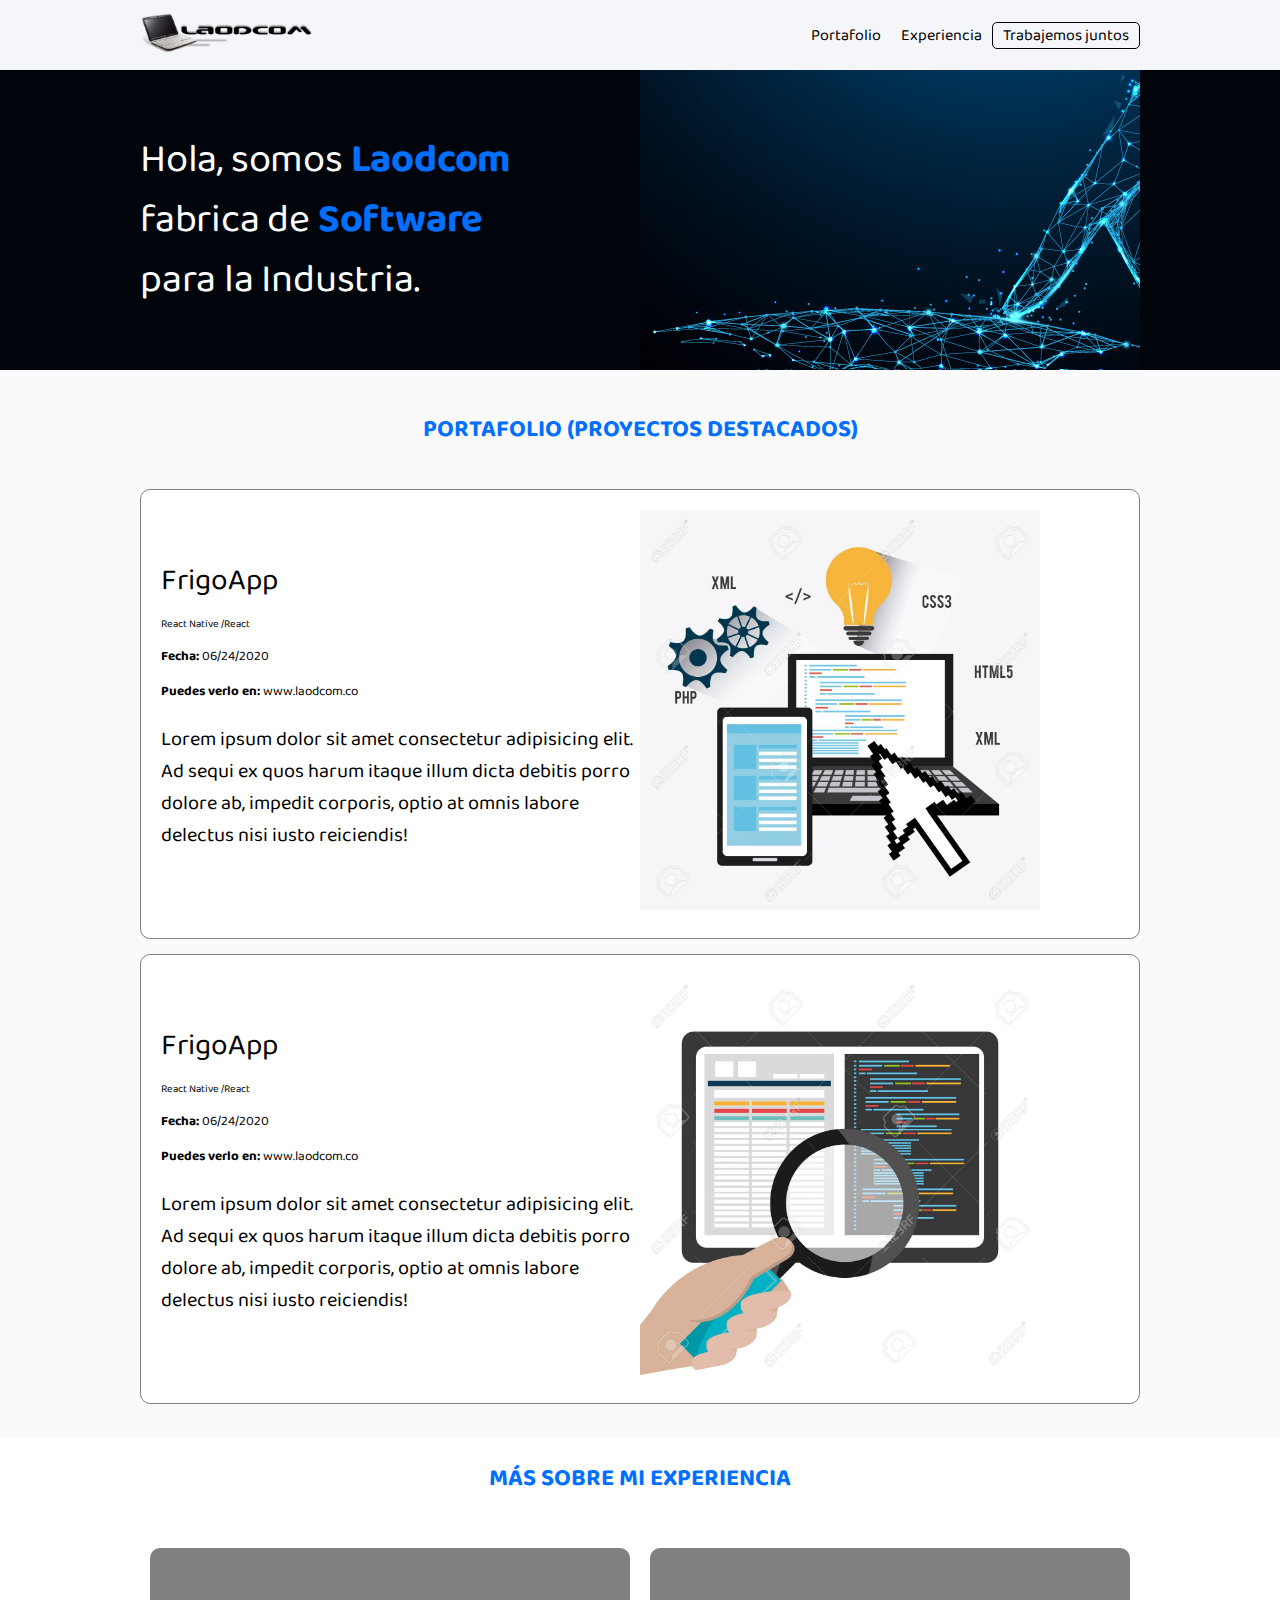
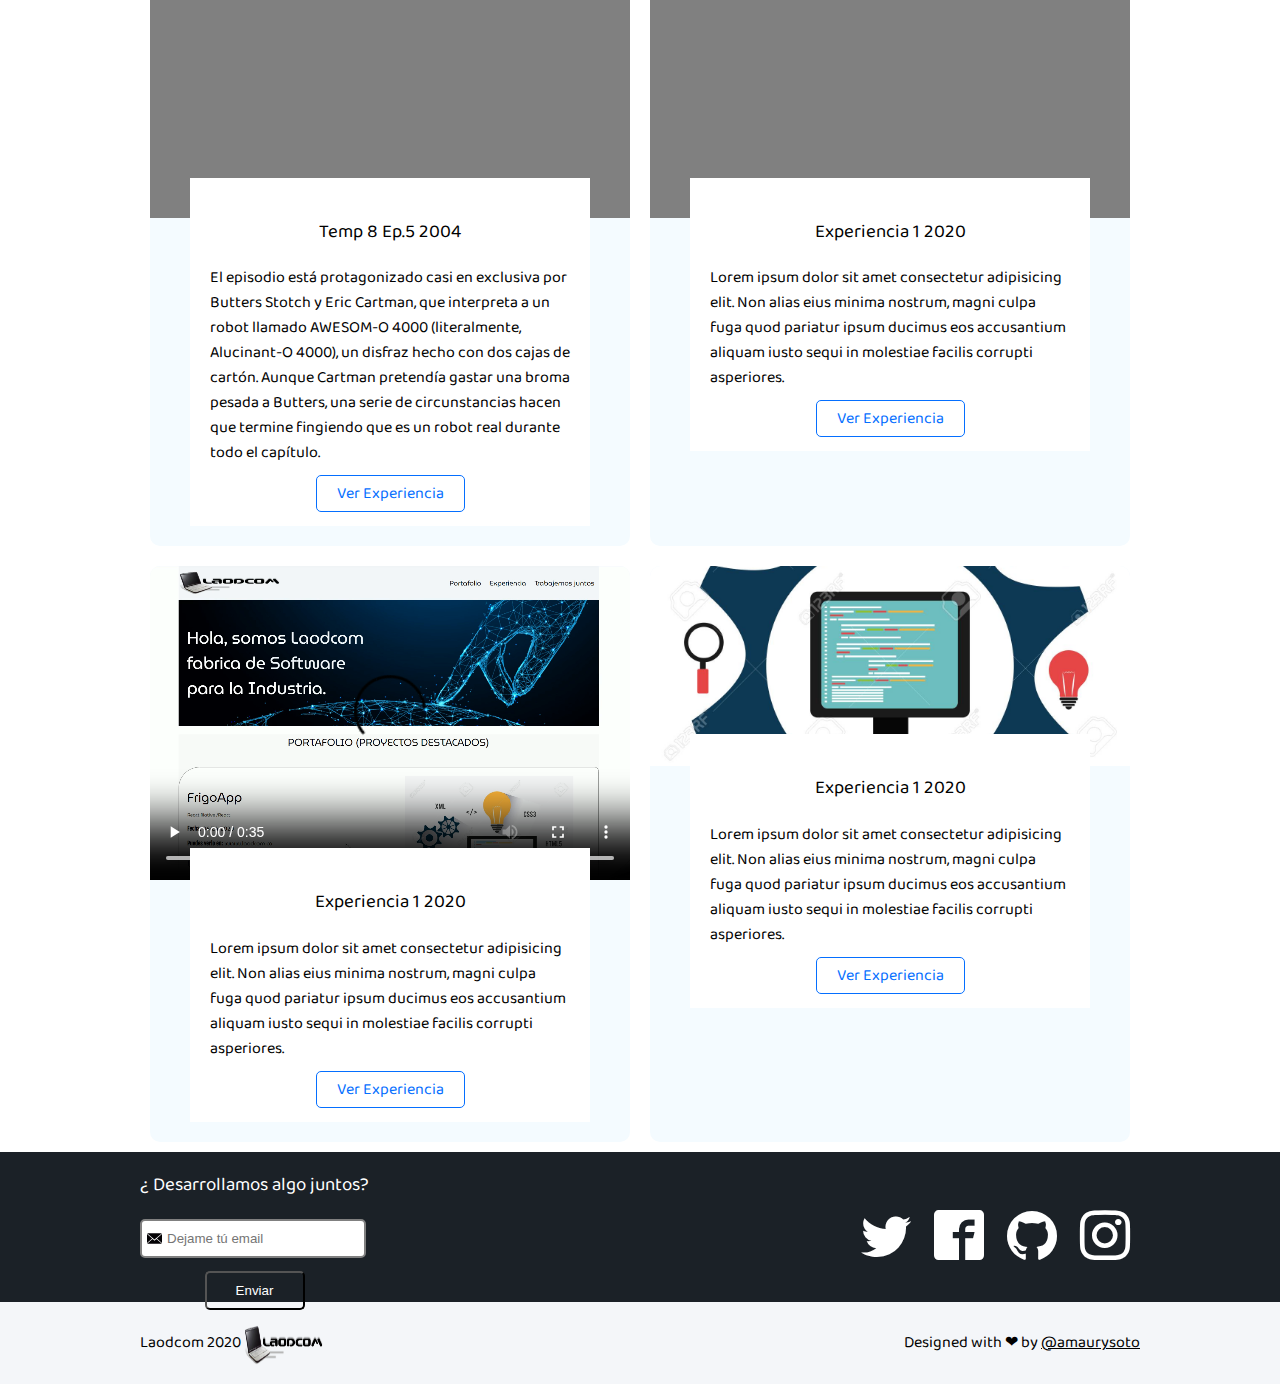
<file: index.html>
<!DOCTYPE html>
<html lang="en">
  <head>
    <meta charset="UTF-8" />
    <meta name="viewport" content="width=device-width, initial-scale=1.0" />
    <title>Laodcom</title>
    <link rel="icon" type="image/png" href="images/favi.png" />
    <link
      href="https://fonts.googleapis.com/css2?family=MuseoModerno&display=swap"
      rel="stylesheet"
    />
    <link
      href="https://fonts.googleapis.com/css2?family=Baloo+2&display=swap"
      rel="stylesheet"
    />
    <link
      href="https://fonts.googleapis.com/css2?family=Fjalla+One&family=Source+Sans+Pro:wght@200;400&display=swap"
      rel="stylesheet"
    />
    <!--     <link
      rel="stylesheet"
      href="estilos/media.css"
      media="screen and (max-width:768px) "
    /> -->
    <link rel="stylesheet" href="estilos/estilos.css" />
    <meta name="viewport" content="width=device-width, initial-scale=1" />
  </head>
  <body>
    <div class="icon-menu burger-button" id="burger-menu"></div>
    <header class="header">
      <div class="wrapper">
        <figure class="logo">
          <img src="images/logo.png" alt="Logo de Laod" height="50px" />
        </figure>
        <nav class="menu">
          <ol>
            <li>
              <a class="link" href="#portafolio">Portafolio</a>
            </li>
            <li>
              <a class="link" href="#experiencia">Experiencia</a>
            </li>
            <li>
              <a class="link contacto" href="#contacto">Trabajemos juntos</a>
            </li>
          </ol>
        </nav>
      </div>
    </header>
    <section class="hero">
      <div class="wrapper">
        <h1>
          Hola, somos <strong>Laodcom<br /></strong> fabrica de
          <strong>Software</strong>
          <br />
          para la Industria.
        </h1>
        <img
          class="hero-image"
          src="images/dedo.jpg"
          width="500"
          height="300"
          alt="imagen principal del sitio"
        />
      </div>
    </section>

    <section id="portafolio" class="portfolio">
      <div class="wrapper">
        <h2>Portafolio (Proyectos destacados)</h2>
        <article class="project">
          <div class="project-details">
            <h3 class="project-title">FrigoApp</h3>
            <h6 class="project-course">React Native /React</h6>
            <p class="project-date">
              <small><strong>Fecha:</strong> 06/24/2020</small>
            </p>
            <p class="project-url">
              <small><strong>Puedes verlo en:</strong> www.laodcom.co</small>
            </p>
            <p class="project-description">
              Lorem ipsum dolor sit amet consectetur adipisicing elit. Ad sequi
              ex quos harum itaque illum dicta debitis porro dolore ab, impedit
              corporis, optio at omnis labore delectus nisi iusto reiciendis!
            </p>
          </div>

          <figure class="project-imageContainer">
            <img
              class="project-image"
              src="images/soft1.jpg"
              alt=""
              width="400"
            />
          </figure>
        </article>
        <article class="project">
          <div class="project-details">
            <h3 class="project-title">FrigoApp</h3>
            <h6 class="project-course">React Native /React</h6>
            <p class="project-date">
              <small><strong>Fecha:</strong> 06/24/2020</small>
            </p>
            <p class="project-url">
              <small><strong>Puedes verlo en:</strong> www.laodcom.co</small>
            </p>
            <p class="project-description">
              Lorem ipsum dolor sit amet consectetur adipisicing elit. Ad sequi
              ex quos harum itaque illum dicta debitis porro dolore ab, impedit
              corporis, optio at omnis labore delectus nisi iusto reiciendis!
            </p>
          </div>

          <figure class="project-imageContainer">
            <img
              class="project-image"
              src="images/soft2.jpg"
              alt=""
              width="400"
            />
          </figure>
        </article>
      </div>
    </section>

    <h2>Más sobre mi experiencia</h2>

    <section id="experiencia" class="event-list">
      <div class="wrapper">
        <article class="event">
          <figure class="event-imageContainer">
            <div class="flexible-video">
              <iframe
                class="youtube-video"
                width="560"
                height="315"
                src="https://www.youtube.com/embed/K3GlI67JHVw"
                frameborder="0"
                allow="accelerometer; autoplay; encrypted-media; gyroscope; picture-in-picture"
                allowfullscreen
              ></iframe>
            </div>
            <!--             <img
              class="event-image"
              src="images/soft4.jpg"
              alt="Imagen exp1"
              width="500"
            /> -->
          </figure>
          <div class="event-detail">
            <h3 class="event-title">Temp 8 Ep.5 2004</h3>
            <p class="event-description">
              El episodio está protagonizado casi en exclusiva por Butters
              Stotch y Eric Cartman, que interpreta a un robot llamado AWESOM-O
              4000 (literalmente, Alucinant-O 4000), un disfraz hecho con dos
              cajas de cartón. Aunque Cartman pretendía gastar una broma pesada
              a Butters, una serie de circunstancias hacen que termine fingiendo
              que es un robot real durante todo el capítulo.
            </p>
            <a
              class="event-url"
              href="https://www.youtube.com/watch?v=JiR0M-rFWfk"
              target="_blank"
              >Ver Experiencia</a
            >
          </div>
        </article>
        <article class="event">
          <figure class="event-imageContainer">
            <div class="flexible-video">
              <iframe
                class="youtube-video"
                width="560"
                height="315"
                src="https://www.youtube.com/embed/Ze5LRmcmYGA"
                frameborder="0"
                allow="accelerometer; autoplay; encrypted-media; gyroscope; picture-in-picture"
                allowfullscreen
              ></iframe>
            </div>
            <!--             <img
              class="event-image"
              src="images/soft4.jpg"
              alt="Imagen exp1"
              width="500"
            /> -->
          </figure>
          <div class="event-detail">
            <h3 class="event-title">Experiencia 1 2020</h3>
            <p class="event-description">
              Lorem ipsum dolor sit amet consectetur adipisicing elit. Non alias
              eius minima nostrum, magni culpa fuga quod pariatur ipsum ducimus
              eos accusantium aliquam iusto sequi in molestiae facilis corrupti
              asperiores.
            </p>
            <a
              class="event-url"
              href="https://www.youtube.com/watch?v=JiR0M-rFWfk"
              target="_blank"
              >Ver Experiencia</a
            >
          </div>
        </article>
        <article class="event">
          <figure class="event-imageContainer">
            <!-- <img
              class="event-image"
              src="images/soft4.jpg"
              alt="Imagen exp1"
              width="500"
            /> -->
            <video
              class="html-video"
              src="/images/video.mp4"
              width="1428"
              height="934"
              controls
            ></video>
          </figure>
          <div class="event-detail">
            <h3 class="event-title">Experiencia 1 2020</h3>
            <p class="event-description">
              Lorem ipsum dolor sit amet consectetur adipisicing elit. Non alias
              eius minima nostrum, magni culpa fuga quod pariatur ipsum ducimus
              eos accusantium aliquam iusto sequi in molestiae facilis corrupti
              asperiores.
            </p>
            <a
              class="event-url"
              href="https://www.youtube.com/watch?v=JiR0M-rFWfk"
              target="_blank"
              >Ver Experiencia</a
            >
          </div>
        </article>
        <article class="event">
          <figure class="event-imageContainer">
            <img
              class="event-image"
              src="images/soft4.jpg"
              alt="Imagen exp1"
              width="500"
            />
          </figure>
          <div class="event-detail">
            <h3 class="event-title">Experiencia 1 2020</h3>
            <p class="event-description">
              Lorem ipsum dolor sit amet consectetur adipisicing elit. Non alias
              eius minima nostrum, magni culpa fuga quod pariatur ipsum ducimus
              eos accusantium aliquam iusto sequi in molestiae facilis corrupti
              asperiores.
            </p>
            <a
              class="event-url"
              href="https://www.youtube.com/watch?v=JiR0M-rFWfk"
              target="_blank"
              >Ver Experiencia</a
            >
          </div>
        </article>
      </div>
    </section>

    <section id="contacto" class="contact">
      <div class="wrapper">
        <form action="" class="form-email">
          <h3>¿ Desarrollamos algo juntos?</h3>
          <input type="text" placeholder="Dejame tú email" name="" id="email" />
          <button class="contact-button">Enviar</button>
        </form>
        <div class="social">
          <a href="" class="social-link icon-twitter"></a>
          <a href="" class="social-link icon-facebook2"></a>
          <a href="" class="social-link icon-github"></a>
          <a href="" class="social-link icon-instagram"></a>
        </div>
      </div>
    </section>
    <footer class="footer">
      <div class="wrapper">
        <div>
          <p>
            Laodcom 2020
            <img
              src="images/logo.png"
              width="80"
              height="50"
              alt="img platzi"
            />
          </p>
        </div>
        <div>
          <p>
            Designed with ❤ by
            <a href="https://twitter.com/AmaurySoto" target="_blank"
              >@amaurysoto</a
            >
          </p>
        </div>
      </div>
    </footer>
    <script>
      const ipad = window.matchMedia("screen and (max-width: 767px)");
      const menu = document.querySelector(".menu");
      const burgerButton = document.querySelector("#burger-menu");

      ipad.addListener(validation);

      function validation(evento) {
        if (evento.matches) {
          burgerButton.addEventListener("click", hideShow);
        } else burgerButton.removeEventListener("click", hideShow);
        console.log(evento.matches);
      }
      validation(ipad);

      function hideShow() {
        if (menu.classList.contains("is-active")) {
          menu.classList.remove("is-active");
        } else {
          menu.classList.add("is-active");
        }
      }
    </script>
  </body>
</html>
</file>
<file: estilos/media.css>
body {
  border: 10px solid red;
}
</file>
<file: estilos/estilos.css>
/* reglas
selectores
declaraciones
propiedades
valores */

/* seletor de etiqueta  header - section - article - nav */
/* header {
  background: pink;
  color: red
} */

/* selector descendente  */
/* body header div nav ol li a  */

/* selector de clase . */

/* .link */

/* selector de id # */
/* #portafolio */

/* gris oscuro = #1d252c */
/* gris claro = #626262 */
/* background gris = #1b2127 */
/* celeste = #026fff */
@font-face {
  font-family: "icomoon";
  src: url("../fonts/icomoon.eot?tzue5b");
  src: url("../fonts/icomoon.eot?tzue5b#iefix") format("embedded-opentype"),
    url("../fonts/icomoon.ttf?tzue5b") format("truetype"),
    url("../fonts/icomoon.woff?tzue5b") format("woff"),
    url("../fonts/icomoon.svg?tzue5b#icomoon") format("svg");
  font-weight: normal;
  font-style: normal;
  font-display: block;
}

[class^="icon-"],
[class*=" icon-"] {
  /* use !important to prevent issues with browser extensions that change fonts */
  font-family: "icomoon" !important;
  speak: never;
  font-style: normal;
  font-weight: normal;
  font-variant: normal;
  text-transform: none;
  line-height: 1;

  /* Better Font Rendering =========== */
  -webkit-font-smoothing: antialiased;
  -moz-osx-font-smoothing: grayscale;
}

.icon-menu:before {
  content: "\e9bd";
}
.icon-facebook2:before {
  content: "\ea91";
}
.icon-instagram:before {
  content: "\ea92";
}
.icon-twitter:before {
  content: "\ea96";
}
.icon-github:before {
  content: "\eab0";
}

body {
  font-family: "Baloo 2", cursive;
  margin: 0;
}

h1,
h2,
h3,
h4,
h5,
h6 {
  font-family: "Baloo 2", cursive;
  font-weight: normal;

  /* font-style: italic; */
}
h2 {
  text-align: center;
}

h1 {
  font-size: 40px;
  line-height: 1.5;
  letter-spacing: -0.2px;
  color: white;
  margin: 0;
  /* margin: 100px 150px 70px 30px; */
  /* text-transform: uppercase; */
  /* text-decoration: dashed; */
}
h1 strong {
  color: #026fff;
}
h2 {
  color: #026fff;
  text-transform: uppercase;
  font-family: "Baloo 2", cursive;
  font-weight: bold;
  font-size: 24px;
  margin-bottom: 40px;
}

.hero {
  height: 300px;
  /* background-image: url('../images/dedo.jpg'); */
  background-color: #00050b;
  /* background-size: 500px 300px; */
  /* background-repeat: no-repeat; */
  /* background-position-x: right; */
  display: flex;
  align-items: center;
  justify-content: space-between;
  flex-wrap: wrap;
}

.hero-image {
  object-fit: cover;
}

.portfolio {
  background: #fafafa;
  padding: 20px;
  /* background: red; */
}

.project {
  /* border-top: 10px solid red;
  border-right: 10px solid green;
  border-left: 10px solid orange;
  border-bottom: 10px solid pink; */
  /* color: blue; */
  /* border-top-color: red;
  border-top-width: 15px;
  border-top-style: solid; */
  border: 1px solid gray;
  border-radius: 10px;
  /* border-top-left-radius: 50px;
  border-top-right-radius: 10px;
  border-bottom-left-radius: 10px;
  border-bottom-right-radius: 10px; */
  /* margin: 10px; */
  margin-bottom: 15px;
  /* margin-right
  margin-left 
  margin-top */
  padding: 20px;
  background: white;
  display: flex;
  align-items: center;
  justify-content: space-between;
  flex-wrap: wrap;
}
.project-course,
.project-date,
.project-url {
  margin: 10px 0;
}
.project-description {
  font-size: 20px;
}
.project strong {
  font-family: "Baloo 2", cursive;
}
/* .project-date {
  margin: 10px 0;
} */

.project-title {
  font-size: 30px;
  margin-top: 0;
  margin-bottom: 10px;
}

.project-details {
  width: 50%;
}

.project-imageContainer {
  width: 50%;
}

.project-imageContainer img {
  max-width: 100%;
}
/* .project-image {
  width: 100%;
} */
.header {
  background-color: #f4f6f9;
  color: black;
  display: flex;
  height: 70px;
  align-items: center;
  justify-content: space-between;
  flex-wrap: wrap;
}

ol,
ul {
  margin: 0;
  padding: 0;
  list-style: none;
}

figure {
  margin: 0;
}

.header a {
  color: black;
  text-decoration: none;
}

.menu {
  height: inherit;
}
.header ol {
  display: flex;
  height: inherit;
}
.header ol li {
  height: inherit;
}
.header ol li .contacto {
  height: initial;
  margin-top: 22px;
  border: 1px solid;
  border-radius: 5px;
}
.header a {
  display: flex;
  align-items: center;
  height: inherit;
  padding: 0 10px;
}

.flexbox {
  display: flex;
  /* flex-wrap: nowrap; */
  flex-wrap: wrap;
  /* flex-direction: column; */
}

.box {
  width: 50px;
  height: 50px;
  margin: 5px;
  border: 1px solid red;

  flex-shrink: 0;
}

.footer {
  color: black;
  background-color: #f4f6f9;
  display: flex;
  align-items: center;
  justify-content: space-between;
  flex-wrap: wrap;
}

.footer img {
  vertical-align: middle;
}

.footer a {
  color: black;
}

.event-list {
  display: flex;
  flex-wrap: wrap;
}
.event-list-title {
  margin-left: 20px;
}
.event {
  margin: 1%;
  width: 48%;
  flex-shrink: 0;
  border-radius: 10px;
  overflow: hidden;
  background: #f4fbff;
}
.event img {
  width: 480px;
  height: 200px;
  object-fit: cover;
}
.event-detail {
  margin: 20px 40px;
  margin-top: -40px;
  background-color: white;
  position: relative;
  padding: 20px;
  text-align: center;
}
.event-description {
  text-align: left;
}

.event-url {
  color: #056fff;
  border: 1px solid;
  padding: 5px 20px;
  text-decoration: none;
  border-radius: 5px;
}

.contact {
  background-color: #1b2127;
  color: white;
  height: 150px;
  display: flex;
  align-items: center;
  justify-content: space-between;
  flex-wrap: wrap;
}

.social {
}

.social-link {
  display: inline-block;
  width: 50px;
  height: 50px;
  margin: 0 10px;
  background-size: 50px 50px;
  color: white;
  text-decoration: none;
  font-size: 50px;
}

.social-link.twitter {
  background-image: url("../images/twitter.svg");
}
.social-link.facebook {
  background-image: url("../images/facebook.svg");
}
.social-link.github {
  background-image: url("../images/github.svg");
}
.social-link.instagram {
  background-image: url("../images/instagram.svg");
}

.form-email input {
  border-color: gray;
  border-style: solid;
  border-radius: 5px;
  padding: 10px 20px 10px 25px;
  background-image: url("../images/envelope.svg");
  background-size: 15px 15px;
  background-repeat: no-repeat;
  background-position-y: center;
  background-position-x: 5px;
}

.form-email button {
  display: block;
  background: transparent;
  color: white;
  padding: 10px 0;
  border-radius: 5px;
  width: 100px;
  margin-top: 10px;
  margin: 1em auto;
}

.form-email h3 {
  font-family: "Baloo 2", cursive;
}

.wrapper {
  /* border: 1px solid red; */
  max-width: 1000px;

  /* width: 100%; */
  flex: 1;
  margin: 0 auto;
  display: inherit;
  justify-content: inherit;
  align-items: inherit;
  height: inherit;
  flex-wrap: inherit;
}

.html-video {
  width: 100%;
  height: auto;
}

.flexible-video {
  width: 100%;
  height: 0px;
  padding-top: 56.25%;
  background-color: grey;
  position: relative;
}
.youtube-video {
  width: 100%;
  height: 100%;
  position: absolute;
  top: 0;
  bottom: 0;
  left: 0;
  right: 0;
  z-index: 2;
}

.burger-button {
  width: 40px;
  height: 40px;
  border-radius: 50%;
  background-color: rgba(0, 0, 0, 0.8);
  display: none;
  line-height: 40px;
  text-align: center;
  left: 5px;
  top: 5px;
  position: fixed;
  z-index: 5;
  color: white;
  font-size: 1.5em;
}
/* desktop first que empieces desde el MQ más grande */

@media screen and (max-width: 1024px) {
  .hero {
    height: auto;
    position: relative;
    overflow: hidden;
    padding: 2em;
  }
  .hero-image {
    position: absolute;
    z-index: 1;
    left: 0;
    right: 0;
    top: 0;
    bottom: 0;
    width: 100%;
    overflow: hidden;
    /* filter: opacity(80%) blur(1px); */
  }
  h1 {
    font-size: 2em;
    z-index: 2;
    text-shadow: 1px 2px 2px#000;
  }
  .wrapper {
    padding: 0 15px;
  }
  .form-email {
    margin-top: -10px;
  }
}

@media screen and (max-width: 767px) {
  .burger-button {
    display: block;
  }
  .header {
    display: block;
    height: auto;
  }
  .header ol {
    display: initial;
    justify-content: center;
  }
  .header ol li {
    height: 25px;
    margin-top: 5em;
  }

  .header a {
    justify-content: center;
    cursor: pointer;
    font-size: 1em;
    color: white;
    height: 40px;
    text-decoration: underline;
    /* border: 2px solid lightcoral; */
    margin-bottom: 50px;
  }

  a:hover {
    border: 1px solid gainsboro;
    cursor: pointer;
  }
  .header .logo {
    text-align: center;
  }

  .menu {
    position: fixed;
    background-color: rgba(0, 0, 0, 0.8);
    z-index: 3;
    top: 0;
    left: -100vw; /* Para que el menu se oculte a la izquierda y se cree el efecto al hacer click*/
    width: 100vw;
    bottom: 0; /* height: 100vw; */ /*A partir de aqui para centrar*/
    display: flex;
    align-items: center;
    justify-content: center; /* centrar hasta aqui */
    transition: 0.5s; /* Para crear efecto de transición */
  }
  .menu.is-active {
    left: 0;
  }

  .project {
    display: block;
  }
  .project-imageContainer {
    width: auto;
    text-align: center;
  }
  .project-details {
    width: auto;
    font-size: 16px;
  }
  .project-title {
    font-size: 1.2em;
    margin-bottom: 0.3em;
  }
  .project-course {
    font-size: 1em;
  }
  .project-date {
    font-size: 1em;
  }
  .project-url {
    font-size: 1em;
  }
  .project-description {
    font-size: 1em;
  }
  .event {
    width: auto;
    flex-shrink: initial;
  }
  .event img {
    width: 100%;
  }
}

@media screen and (max-width: 480px) {
  h1 {
    font-size: 1.5em;
  }
  .project-details {
    font-size: 12px;
  }
  .event-detail {
    margin: -2em, 0.5em 0.5em;
    padding: 1em;
    z-index: 2;
  }
  .project-course,
  .project-date,
  .project-url {
    margin: 0.3em 0;
  }
  .contact {
    height: auto;
    padding: 16px 0;
    padding-left: 10px;
    display: block;
    text-align: center;
  }
  .form-email h3 {
    margin-top: 0;
  }
  .footer {
    display: block;
    text-align: center;
    border: 1px solid transparent; /* Me quitó margin de todo el footer */
  }
}

@media screen and (max-width: 320px) {
  /*   .project {
    display: block;
  }
  .project-details {
    width: 100%;
  }
  .project-image {
    width: 100%;
  } */
  h1 {
    font-size: 1.5em;
  }
  .hero {
    padding: 2em 1em;
  }
}
</file>
